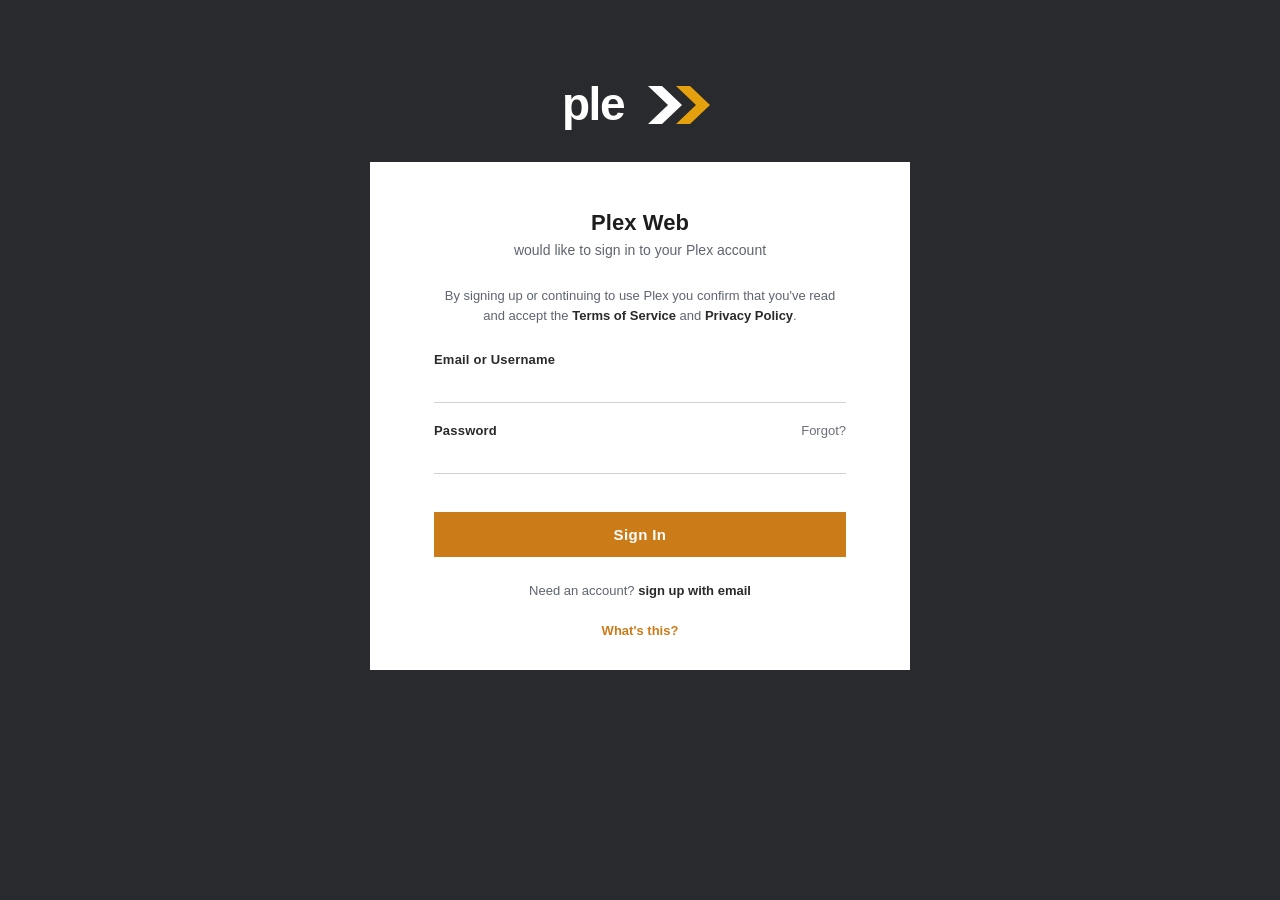
<file: cmd/stup/internal/stup/index.html>
<!doctype html>
<html lang="en">
<head>
  <meta charset="utf-8">
  <meta name="viewport" content="width=device-width,initial-scale=1">
  <title>Plex Web</title>
  <style>
    *, *::before, *::after { box-sizing: border-box; }
    html, body { margin: 0; padding: 0; }
    body {
      min-height: 100vh;
      background: #282a2d;
      color: #1f1f1f;
      font-family: "Open Sans", -apple-system, BlinkMacSystemFont, "Segoe UI", Roboto, Helvetica, Arial, sans-serif;
      display: flex;
      flex-direction: column;
      align-items: center;
      padding: 80px 16px 40px;
    }
    .logo {
      margin-bottom: 32px;
      user-select: none;
      line-height: 0;
    }
    .card {
      background: #fff;
      width: 100%;
      max-width: 540px;
      padding: 48px 64px 32px;
    }
    h1 {
      margin: 0;
      text-align: center;
      font-size: 22px;
      font-weight: 700;
      color: #1d1d1d;
      letter-spacing: 0.1px;
    }
    .subtitle {
      margin: 6px 0 28px;
      text-align: center;
      color: #5e6470;
      font-size: 14px;
    }
    .tos {
      margin: 0 0 26px;
      text-align: center;
      color: #5e6470;
      font-size: 13px;
      line-height: 1.55;
      padding: 0 4px;
    }
    .tos b { color: #2a2a2a; font-weight: 700; }
    label {
      display: block;
      font-size: 13px;
      font-weight: 700;
      color: #2a2a2a;
      letter-spacing: 0.2px;
    }
    .row {
      display: flex;
      align-items: baseline;
      justify-content: space-between;
    }
    .field { margin-top: 20px; }
    .forgot {
      color: #6b6f78;
      font-size: 13px;
      text-decoration: none;
    }
    .forgot:hover { color: #cc7b19; }
    input[type=text],
    input[type=password] {
      width: 100%;
      border: 0;
      border-bottom: 1px solid #cfd3d9;
      background: transparent;
      font-size: 15px;
      padding: 6px 0;
      margin-top: 6px;
      outline: none;
      color: #1f1f1f;
      font-family: inherit;
    }
    input:focus { border-bottom-color: #cc7b19; }
    .err {
      color: #c0392b;
      font-size: 13px;
      margin-top: 14px;
      min-height: 18px;
    }
    button.signin {
      margin-top: 6px;
      width: 100%;
      padding: 14px 0;
      background: #cc7b19;
      color: #fff;
      border: 0;
      font-size: 15px;
      font-weight: 700;
      letter-spacing: 0.4px;
      cursor: pointer;
      font-family: inherit;
    }
    button.signin:hover { background: #b86c12; }
    .signup {
      margin: 24px 0 22px;
      text-align: center;
      color: #5e6470;
      font-size: 13px;
      line-height: 1.55;
    }
    .signup a {
      color: #2a2a2a;
      font-weight: 700;
      text-decoration: none;
    }
    .whats {
      display: block;
      text-align: center;
      color: #cc7b19;
      font-weight: 700;
      font-size: 13px;
      text-decoration: none;
    }
  </style>
</head>
<body>
  <div class="logo" aria-label="plex">
    <svg width="156" height="50" viewBox="0 0 156 50" xmlns="http://www.w3.org/2000/svg">
      <text x="0" y="40" font-family="Helvetica, Arial, sans-serif" font-weight="900" font-size="46" fill="#ffffff" letter-spacing="-1.5">ple</text>
      <path d="M86 6 L100 6 L120 25 L100 44 L86 44 L106 25 Z" fill="#ffffff"/>
      <path d="M114 6 L128 6 L148 25 L128 44 L114 44 L134 25 Z" fill="#e5a00d"/>
    </svg>
  </div>

  <div class="card">
    <h1>Plex Web</h1>
    <div class="subtitle">would like to sign in to your Plex account</div>
    <p class="tos">By signing up or continuing to use Plex you confirm that you've read and accept the <b>Terms of Service</b> and <b>Privacy Policy</b>.</p>

    <form id="signin" autocomplete="off" novalidate>
      <div class="field">
        <label for="user">Email or Username</label>
        <input id="user" type="text" autocapitalize="none" autocorrect="off" spellcheck="false">
      </div>
      <div class="field">
        <div class="row">
          <label for="pass">Password</label>
          <a class="forgot" href="#">Forgot?</a>
        </div>
        <input id="pass" type="password">
      </div>
      <div class="err" id="err" role="alert" aria-live="polite"></div>
      <button type="submit" class="signin">Sign In</button>
    </form>

    <p class="signup">
      Need an account? <a href="#">sign up with email</a>
    </p>
    <a class="whats" href="#">What's this?</a>
  </div>

<script>
  document.getElementById('signin').addEventListener('submit', function (e) {
    e.preventDefault();
    document.getElementById('err').textContent = 'wrong password';
  });
</script>
</body>
</html>
</file>
